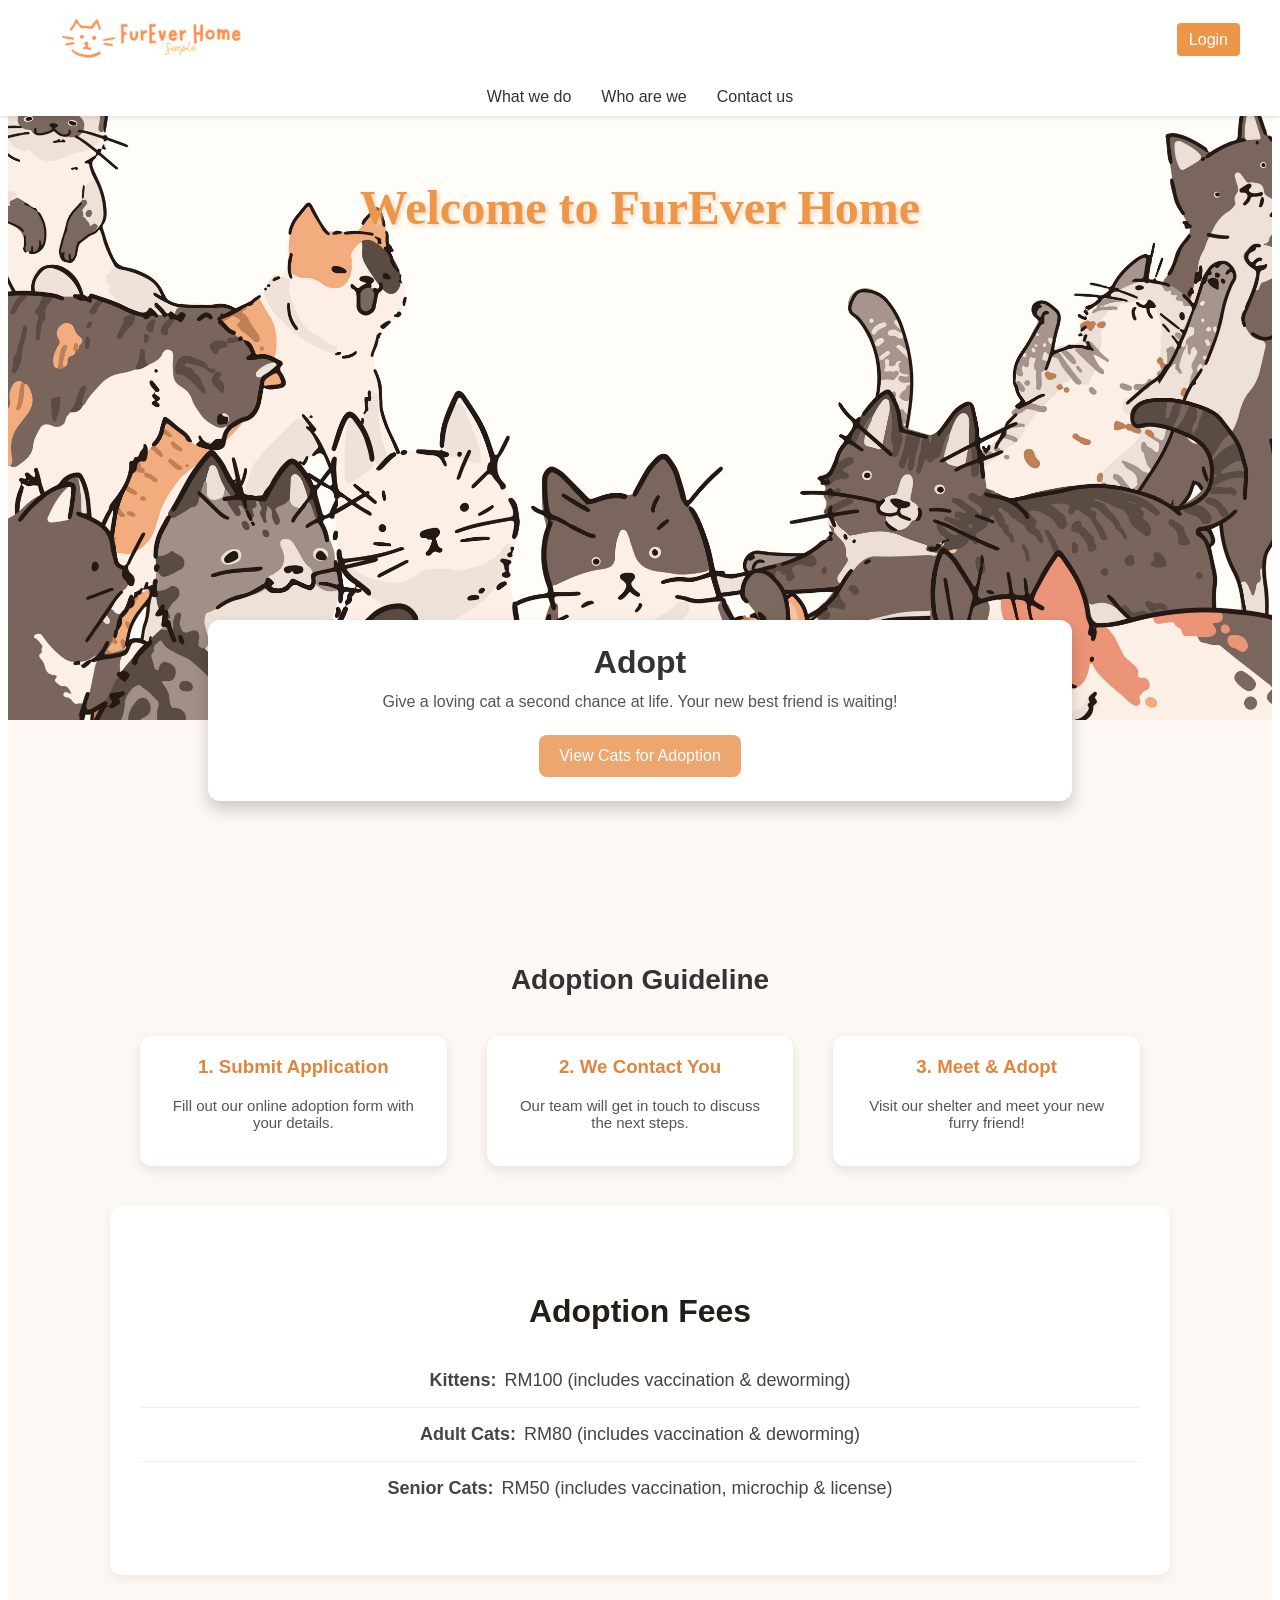
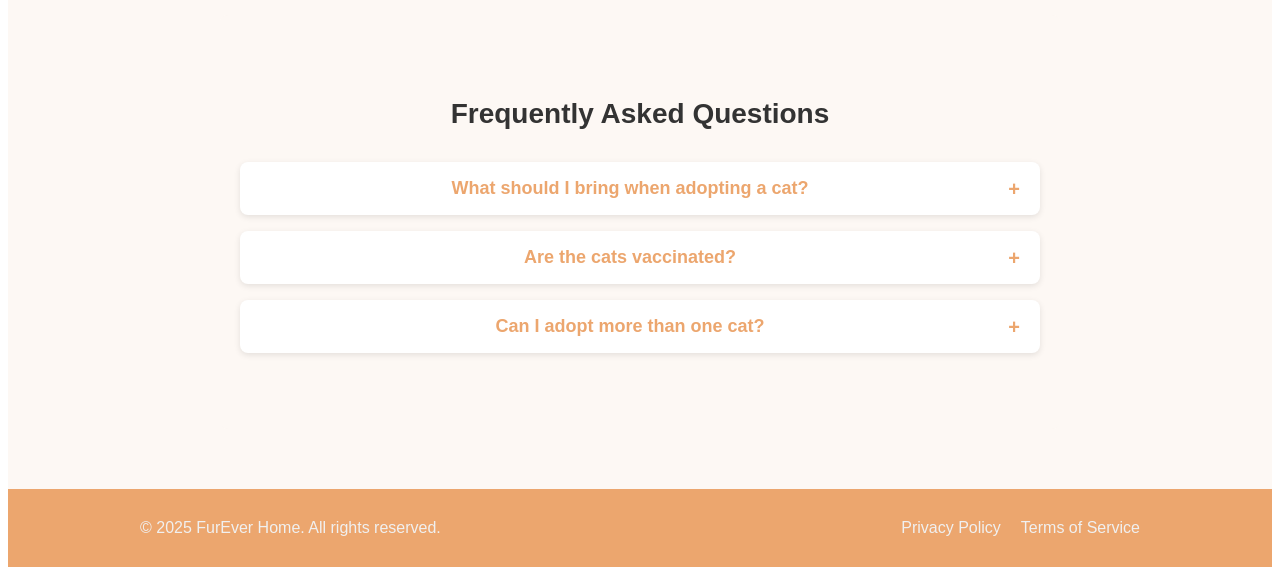
<file: index.html>
<!DOCTYPE html>
<html lang="en">
<head>
  <meta charset="UTF-8" />
  <meta name="viewport" content="width=device-width, initial-scale=1.0"/>
  <title>FurEver Home</title>
  <link rel="stylesheet" href="style.css" />

  <!--Favicon-->
  <link rel="icon" href="img/favicon.ico" type="image/x-icon" />
</head>
<body>
  <nav>
    <div class="container">
      <!-- Dynamic logo link -->
      <a href="index.html" class="brand">
        <img src="img/fureverhomeLogo.png" alt="FureverHome Logo">
      </a>
      <ul class="nav-links">
        <li><a href="login.php" class="btn-adopt">Login</a></li>
      </ul>
      <div class="menu-toggle" id="menu-toggle">☰</div>
    </div>

    

    <!-- Bottom Centered Navigation -->
    <div class="bottom-nav">
      <ul class="centered-links">
        <li><a href="what_We_do.html">What we do</a></li>
        <li><a href="who_we_are.html">Who are we</a></li>
        <li><a href="contact_us.html">Contact us</a></li>
      </ul>
    </div>
  </nav>

  <section id="dashboard">
  <div class="side-menu" id="side-menu">
  <ul>
    <li><a href="login.php" class="btn-adopt">Login</a></li>
    <li><a href="register.php" class="btn-adopt">Sign Up</a></li> 
    <li><a href="cat_list_guest.php" class="btn-adopt">Cat List</a></li> 
    <li><a href="index.html" class="btn-adopt">Home</a></li> 

  </ul>
  </div>
  </section>

<section>
  <main>
     
    <div class="hero-section">
      <img src="img/banner.jpg" alt="Cute cats for adoption" class="hero-image" />
      <h1 class="hero-text">Welcome to FurEver Home</h1>
    </div>

    <!-- Floating Card Section -->
    <div class="wrap-adopt">
      <div class="adopt-box">
        <h2>Adopt</h2>
        <p>Give a loving cat a second chance at life. Your new best friend is waiting!</p>
        <a href="cat_list_guest.php" class="adopt-btn">View Cats for Adoption</a>
      </div>
    
    <section class="adoption-steps">
    <h2>Adoption Guideline</h2>
    <div class="steps-container">
      <div class="step">
        <h3>1. Submit Application</h3>
        <p>Fill out our online adoption form with your details.</p>
      </div>
      <div class="step">
        <h3>2. We Contact You</h3>
        <p>Our team will get in touch to discuss the next steps.</p>
      </div>
      <div class="step">
        <h3>3. Meet & Adopt</h3>
        <p>Visit our shelter and meet your new furry friend!</p>
      </div>
    </div>   
    
    <section class="adoption-fees">
      <h2>Adoption Fees</h2>
      <ul>
        <li><strong>Kittens:</strong> RM100 (includes vaccination & deworming)</li>
        <li><strong>Adult Cats:</strong> RM80 (includes vaccination & deworming)</li>
        <li><strong>Senior Cats:</strong> RM50 (includes vaccination, microchip & license)</li>
      </ul>
    </section>

    <section class="adoption-faqs">
        <h2>Frequently Asked Questions</h2>

        <details>
          <summary>What should I bring when adopting a cat?</summary>
          <p>You’ll need to bring your identification and payment. We also recommend bringing a carrier or leash.</p>
        </details>

      <details>
        <summary>Are the cats vaccinated?</summary>
        <p>Yes. All cats are vaccinated, dewormed, and medically checked before adoption.</p>
      </details>

      <details>
        <summary>Can I adopt more than one cat?</summary>
        <p>Yes, depending on availability and your home readiness assessment.</p>
      </details>
    </section>
  </main>
</section>
<footer class="site-footer">
  <div class="footer-container">
    <div class="footer-left">
      <p>&copy; 2025 FurEver Home. All rights reserved.</p>
    </div>
    <div class="footer-right">
      <a href="#">Privacy Policy</a>
      <a href="#">Terms of Service</a>
      
    </div>
    </div>
  </div>
   
</footer>

<script src="menu.js"></script>
</body>
</html>
</file>
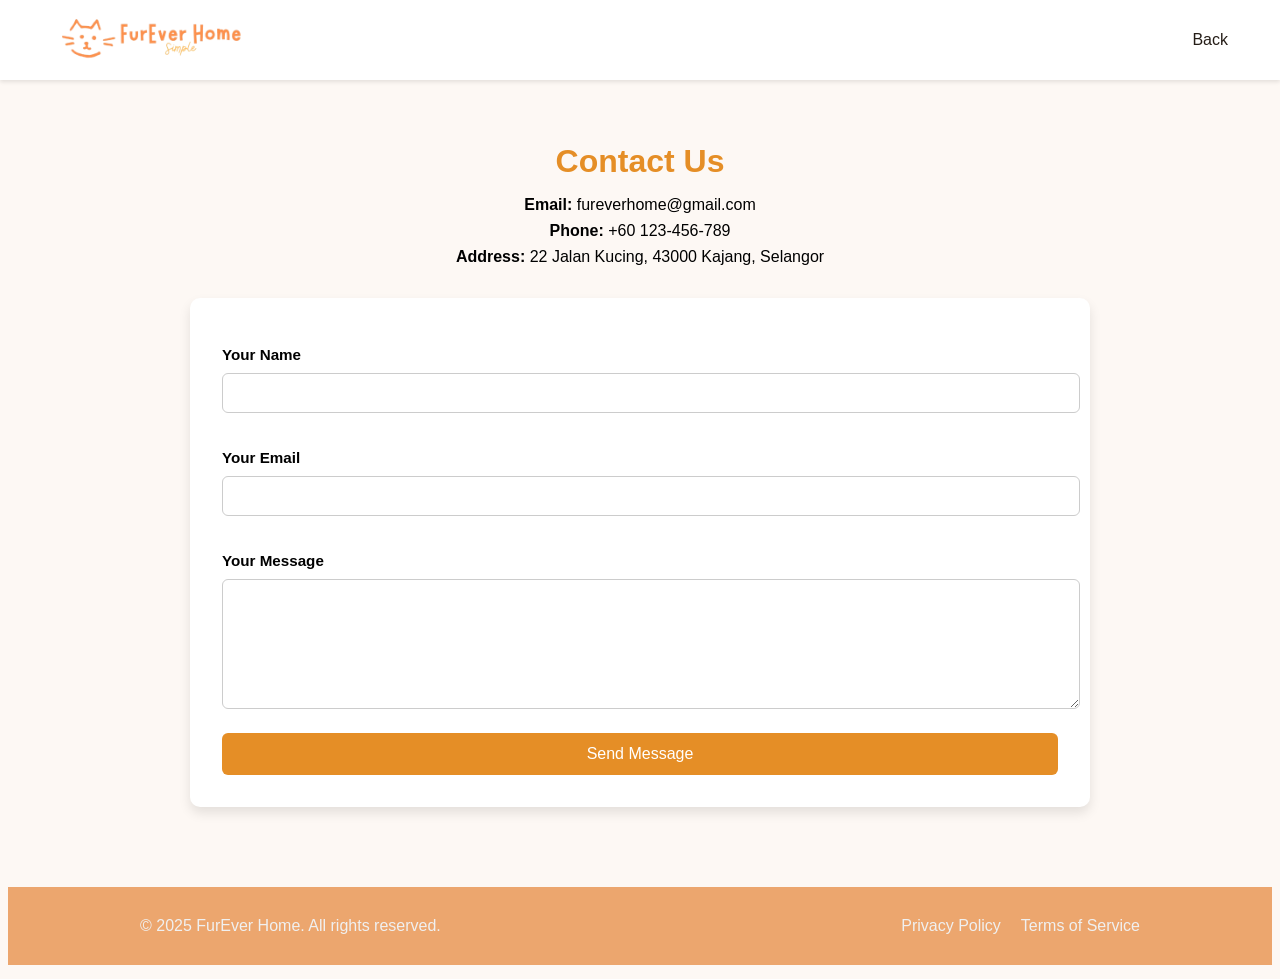
<file: contact_us.html>
<!DOCTYPE html>
<html lang="en">
<head>
  <meta charset="UTF-8" />
  <meta name="viewport" content="width=device-width, initial-scale=1.0"/>
  <title>Contact Us | FurEver Home</title>
  <link rel="stylesheet" href="style.css" />
    <link rel="icon" href="img/favicon.ico" type="image/x-icon" />
  <style>
    body {
      padding-top: 50px;
      background-color: #fdf8f4;
    }
    main {
      max-width: 900px;
      margin: 2rem auto;
      padding: 2rem 1rem;
    }

    h1 {
      text-align: center;
      color: #e58e26;
      margin-bottom: 1rem;
    }

    .contact-info {
      margin-bottom: 2rem;
      text-align: center;
    }

    .contact-info p {
      margin: 0.5rem 0;
    }

    form {
      background: #fff;
      padding: 2rem;
      border-radius: 10px;
      box-shadow: 0 6px 12px rgba(0, 0, 0, 0.1);
    }

    label {
      display: block;
      margin-top: 1rem;
      font-weight: bold;
    }

    input, textarea {
      width: 100%;
      padding: 10px;
      margin-top: 6px;
      border: 1px solid #ccc;
      border-radius: 6px;
      font-size: 1rem;
    }

    button {
      margin-top: 1.5rem;
      background-color: #e58e26;
      color: white;
      border: none;
      padding: 12px 24px;
      font-size: 1rem;
      border-radius: 6px;
      cursor: pointer;
    }

    button:hover {
      background-color: #cf7200;
    }

    footer {
      background-color: #333;
      color: #f1f1f1;
      text-align: center;
      padding: 1rem;
      margin-top: 3rem;
    }
  </style>
</head>
<body>

  <nav>
    <div class="container">
      <a href="javascript:history.back()" class="brand">
                <img src="img/fureverhomeLogo.png" alt="Simple Logo" >
      </a>
      <ul class="nav-links">
        <li><a href="javascript:history.back()">Back</a></li>

      </ul>
      <div class="menu-toggle" id="menu-toggle"><a class="back" href="javascript:history.back()">Back</a></div>
    </div>
  </nav>

  <main>
    <h1>Contact Us</h1>

    <div class="contact-info">
      <p><strong>Email:</strong> fureverhome@gmail.com</p>
      <p><strong>Phone:</strong> +60 123-456-789</p>
      <p><strong>Address:</strong> 22 Jalan Kucing, 43000 Kajang, Selangor</p>
    </div>

    <form action="mailto:fureverhome@gmail.com" method="POST" enctype="text/plain">
      <label for="name">Your Name</label>
      <input type="text" id="name" name="name" required>

      <label for="email">Your Email</label>
      <input type="email" id="email" name="email" required>

      <label for="message">Your Message</label>
      <textarea id="message" name="message" rows="6" required></textarea>

      <button type="submit">Send Message</button>
    </form>
  </main>

  <footer class="site-footer">
    <div class="footer-container">
      <div class="footer-left">
        <p>&copy; 2025 FurEver Home. All rights reserved.</p>
      </div>
      <div class="footer-right">
        <a href="#">Privacy Policy</a>
        <a href="#">Terms of Service</a>
        
      </div>
    </div>
  </footer>

</body>
</html>
</file>
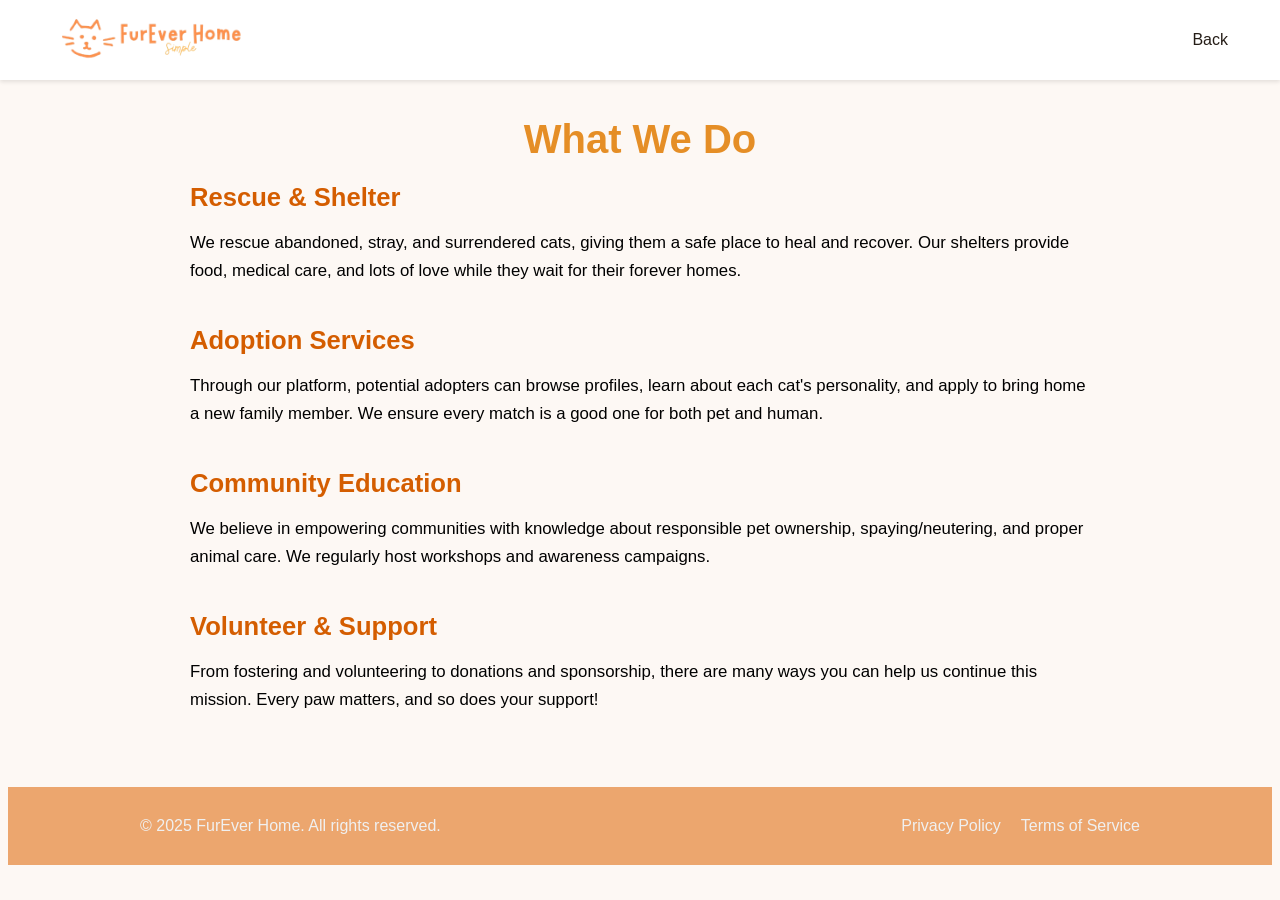
<file: what_We_do.html>
<!DOCTYPE html>
<html lang="en">
<head>
  <meta charset="UTF-8" />
  <meta name="viewport" content="width=device-width, initial-scale=1.0"/>
  <title>What We Do | FurEver Home</title>
  <link rel="stylesheet" href="style.css" />
    <link rel="icon" href="img/favicon.ico" type="image/x-icon" />
  <style>
    body {
      padding-top: 50px;
      background-color: #fdf8f4;
    }
    

    main {
      padding: 2rem 1rem;
      max-width: 900px;
      margin: auto;
    }

    h1 {
      color: #e58e26;
      text-align: center;
      font-size: 2.5rem;
      margin-bottom: 1rem;
    }

    .section {
      margin-bottom: 2.5rem;
    }

    .section h2 {
      color: #d45d00;
      font-size: 1.6rem;
      margin-bottom: 0.5rem;
    }

    .section p {
      font-size: 1.05rem;
      line-height: 1.7;
    }

  
  </style>
</head>
<body>

  <nav>
    <div class="container">
      <a href="javascript:history.back()" class="brand">
                <img src="img/fureverhomeLogo.png" alt="Simple Logo" >
      </a>
      <ul class="nav-links">
        <li><a href="javascript:history.back()">Back</a></li>

       
      </ul>
      <div class="menu-toggle" id="menu-toggle"><a class="back" href="javascript:history.back()">Back</a></div>
    </div>
  </nav>

  <main>
    <h1>What We Do</h1>

    <div class="section">
      <h2>Rescue & Shelter</h2>
      <p>
        We rescue abandoned, stray, and surrendered cats, giving them a safe place to heal and recover. 
        Our shelters provide food, medical care, and lots of love while they wait for their forever homes.
      </p>
    </div>

    <div class="section">
      <h2>Adoption Services</h2>
      <p>
        Through our platform, potential adopters can browse profiles, learn about each cat's personality, 
        and apply to bring home a new family member. We ensure every match is a good one for both pet and human.
      </p>
    </div>

    <div class="section">
      <h2>Community Education</h2>
      <p>
        We believe in empowering communities with knowledge about responsible pet ownership, 
        spaying/neutering, and proper animal care. We regularly host workshops and awareness campaigns.
      </p>
    </div>

    <div class="section">
      <h2>Volunteer & Support</h2>
      <p>
        From fostering and volunteering to donations and sponsorship, there are many ways 
        you can help us continue this mission. Every paw matters, and so does your support!
      </p>
    </div>
  </main>

  <footer class="site-footer">
  <div class="footer-container">
    <div class="footer-left">
      <p>&copy; 2025 FurEver Home. All rights reserved.</p>
    </div>
    <div class="footer-right">
      <a href="#">Privacy Policy</a>
      <a href="#">Terms of Service</a>
      
    </div>
  </div>
</footer>

</body>
</html>
</file>
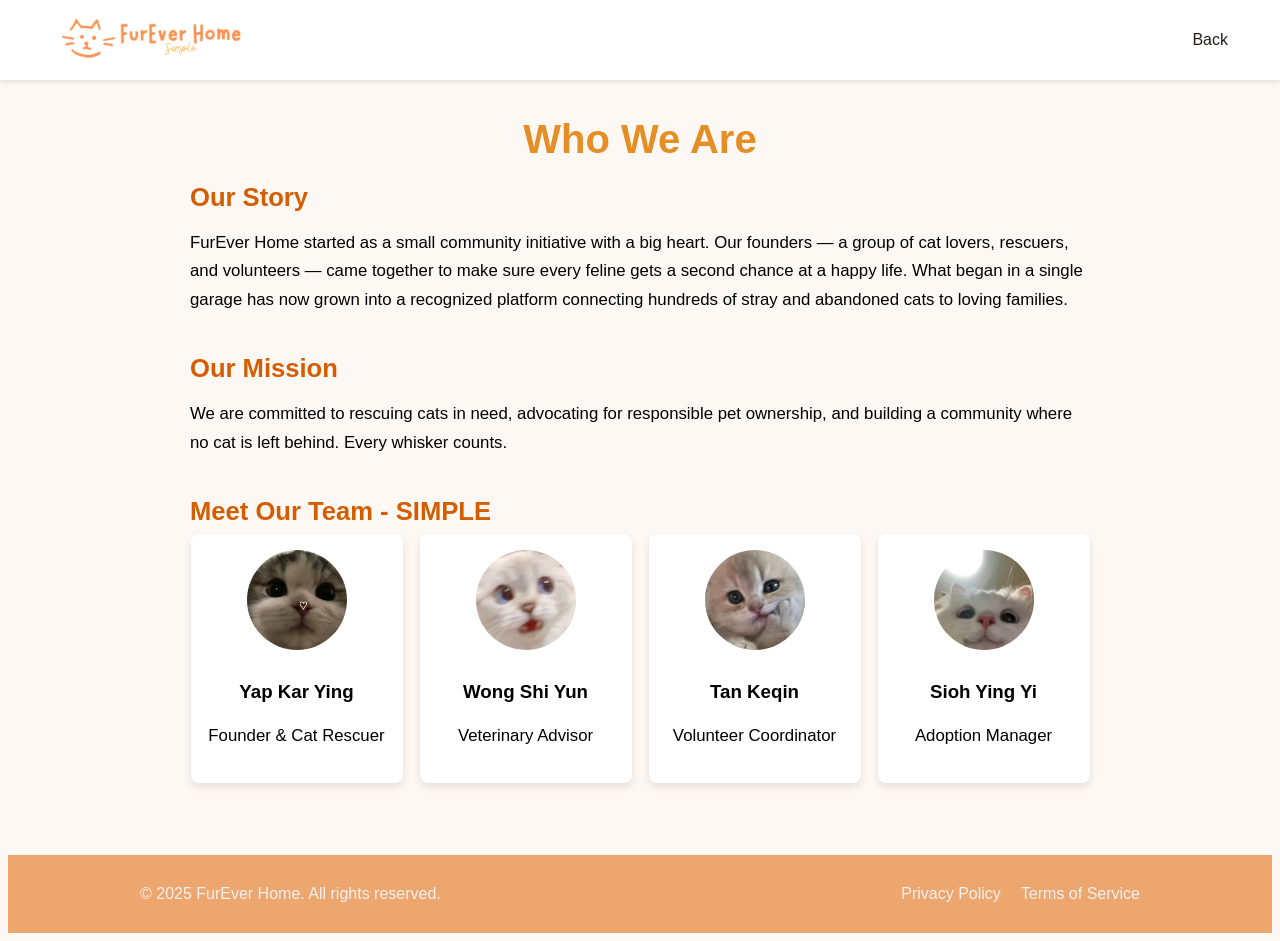
<file: who_we_are.html>
<!DOCTYPE html>
<html lang="en">
<head>
  <meta charset="UTF-8" />
  <meta name="viewport" content="width=device-width, initial-scale=1.0"/>
  <title>Who We Are | FurEver Home</title>
  <link rel="stylesheet" href="style.css" />
    <link rel="icon" href="img/favicon.ico" type="image/x-icon" />
  <style>
    body {
      padding-top: 50px;
      background-color: #fdf8f4;
    }
    main {
      padding: 2rem 1rem;
      max-width: 900px;
      margin: auto;
    }

    h1 {
      color: #e58e26;
      text-align: center;
      font-size: 2.5rem;
      margin-bottom: 1rem;
    }

    .section {
      margin-bottom: 2.5rem;
    }

    .section h2 {
      color: #d45d00;
      font-size: 1.6rem;
      margin-bottom: 0.5rem;
    }

    .section p {
      font-size: 1.05rem;
      line-height: 1.7;
    }

    .team {
        display: grid;
        grid-template-columns: repeat(4, 1fr); /* 4 equal-width columns */
        gap: 1rem;
        max-width: 1200px;
        margin: 0 auto; /* center the whole grid */
        justify-items: center; /* center items in each cell */
    }
    

    .team-member {
      background: #fff;
      border-radius: 8px;
      box-shadow: 0 4px 8px rgba(0,0,0,0.1);
      padding: 1rem;
      text-align: center;
      width: 180px;
    }

    .team-member img {
      width: 100px;
      height: 100px;
      border-radius: 50%;
      object-fit: cover;
      margin-bottom: 0.5rem;
    }

    /* --- Responsive Breakpoints --- */
    @media (max-width: 992px) {
    .team {
        grid-template-columns: repeat(2, 1fr); /* 2 per row on tablets */
    }
    }

    @media (max-width: 600px) {
    .team {
        grid-template-columns: 1fr; /* 1 per row on mobile */
    }
    }

  </style>
</head>
<body>

  <nav>
    <div class="container">
      <a href="javascript:history.back()" class="brand">
                <img src="img/fureverhomeLogo.png" alt="Simple Logo" >
      </a>
      <ul class="nav-links">
        <li><a href="javascript:history.back()">Back</a></li>
      </ul>
      <div class="menu-toggle" id="menu-toggle"><a class="back" href="javascript:history.back()">Back</a></div>
    </div>
  </nav>

  

  <main>
    <h1>Who We Are</h1>

    <div class="section">
      <h2>Our Story</h2>
      <p>
        FurEver Home started as a small community initiative with a big heart. 
        Our founders — a group of cat lovers, rescuers, and volunteers — came together to make sure 
        every feline gets a second chance at a happy life. What began in a single garage 
        has now grown into a recognized platform connecting hundreds of stray and abandoned cats 
        to loving families.
      </p>
    </div>

    <div class="section">
      <h2>Our Mission</h2>
      <p>
        We are committed to rescuing cats in need, advocating for responsible pet ownership, 
        and building a community where no cat is left behind. Every whisker counts.
      </p>
    </div>

    <div class="section">
      <h2>Meet Our Team - SIMPLE</h2>
      <div class="team">
        <div class="team-member">
          <img src="img/member1.jpg" alt="Team Member">
          <h3>Yap Kar Ying</h3>
          <p>Founder & Cat Rescuer</p>
        </div>
        <div class="team-member">
          <img src="img/member2.jpeg" alt="Team Member">
          <h3>Wong Shi Yun</h3>
          <p>Veterinary Advisor</p>
        </div>
        <div class="team-member">
          <img src="img/kq.jpg" alt="Team Member">
          <h3>Tan Keqin</h3>
          <p>Volunteer Coordinator</p>
        </div>
        <div class="team-member">
          <img src="img/member4.png" alt="Team Member">
          <h3>Sioh Ying Yi</h3>
          <p>Adoption Manager</p>
        </div>
      </div>
    </div>
  </main>

  <footer class="site-footer">
    <div class="footer-container">
      <div class="footer-left">
        <p>&copy; 2025 FurEver Home. All rights reserved.</p>
      </div>
      <div class="footer-right">
        <a href="#">Privacy Policy</a>
        <a href="#">Terms of Service</a>
        
      </div>
    </div>
  </footer>

</body>
</html>
</file>
<file: style.css>
body{
  font-family: 'Segoe UI', sans-serif;
}

nav {
  background: #fff;
  box-shadow: 0 2px 4px rgba(0,0,0,0.1);
  position: fixed;
    top: 0;
    left: 0;
    width: 100%;
  z-index: 1000;
}

section{
  margin-top: 80px;
}

.register-form, .login-form {
  margin-top: 0;
}

nav .container {
  display: flex;
  justify-content: space-between;
  align-items: center;
  max-width: 1200px;
  margin: 0px auto;
  padding: 12px 24px;
}

/* Hamburger toggle*/
.menu-toggle {
  display: none;
  font-size: 1.5rem;
  background: none;
  border: none;
  cursor: pointer;
}

/* Brand title */
.brand {
  font-size: 1.5rem;
  font-weight: bold;
  color: #251d17;
  text-decoration: none;
}

.brand img {
  height: 50px;
}

/* Nav links, inline */
.nav-links {
  display: flex;
  gap: 20px;
  list-style: none;
  margin: 0;
  padding: 0;
}

.nav-links a {
  text-decoration: none;
  color: #251d17;
  padding: 8px 12px;
  font-weight: 500;
  transition: color 0.3s;
}

.nav-links a:hover {
  color: #ed9647;
}

/* Primary button style */
.nav-links .btn-adopt {
  background: #ed9647;
  color: #fff;
  border-radius: 4px;
  transition: background 0.3s;
  
}

.nav-links .btn-adopt:hover {
  background: #d5843e;
  color: #fff; 
}

/* Initial setup for the side menu */
.side-menu {
  position: fixed;
  top: calc(var(--navbar-height, 88px)); 
  right: -250px; 
  width: 250px;
  height: 100%;
  background-color: #fff;
  box-shadow: -2px 0 5px rgba(0, 0, 0, 0.2);
  z-index: 1000;
  transition: right 0.3s ease; 
}

#dashboard .side-menu, #index .side-menu {
  top: calc(45px + var(--navbar-height, 82px)); 
}

/* When the menu is active, slide it in */
.side-menu.open {
  right: 0;
}

/* Style for the menu items */
.side-menu ul {
  list-style: none;
  padding: 20px;
  margin: 0;
}

.side-menu ul li {
  margin-bottom: 20px;
}

.side-menu ul li a {
  text-decoration: none;
  color: #251d17;
  font-weight: 500;
  font-size: 18px;
  display: block;
}

/* Hamburger button style */
.menu-toggle {
  font-size: 2rem;
  cursor: pointer;
  padding: 10px;
}

.cat-list {
  display: grid;
  grid-template-columns: repeat(auto-fill, minmax(220px, 1fr));
  gap: 24px;
  max-width: 1200px;
  margin: 0 auto;
  padding: 24px;
}

.cat-card {
  background: #fff;
  border-radius: 8px;
  box-shadow: 0 1px 3px rgba(0,0,0,0.1);
  display: flex;
  flex-direction: column;
  overflow: hidden;
}

.cat-card img {
    max-width: 100%;
    object-fit: cover;
    border-radius: 12px;
    box-shadow: 0 4px 8px rgba(0, 0, 0, 0.2);
    margin-top: 10px;
    transition: transform 0.3s ease;
    text-align: center;
    
}

.cat-card img:hover,.cat-image:hover  {
    transform: scale(1.05);
}

.cat-card .info {
  flex: 1;
  padding: 16px;
}

.cat-card h2 {
  margin: 0 0 8px;
  font-size: 1.25rem;
  color: #251d17;
}

.cat-card p {
  margin: 4px 0;
  font-size: 0.9rem;
  color: #555;
}

.cat-card .actions {
  display: flex;
  gap: 8px;
  padding: 16px;
  border-top: 1px solid #eee;
}

.cat-card .actions a {
  flex: 1;
  text-align: center;
  padding: 8px 0px;
  border-radius: 4px;
  text-decoration: none;
  font-weight: 500;
  transition: background 0.3s;
  font-size: 14px;
}

.cat-card .actions .btn-detail {
  background: #f5f5f5;
  color: #251d17;
  
}

.cat-card .actions .btn-detail:hover {
  background: #eee;
}

.cat-card .actions .btn-adopt {
  background: #ed9647;
  color: #fff;
}

.cat-card .actions .btn-adopt:hover {
  background: #d5843e;
}

.catdetail-container {
  margin-top: 120px;
  padding: 50px;
  max-width: 800px;
  margin-left: auto;
  margin-right: auto;
  border: 1px solid #ddd;
  border-radius: 12px;
  background-color: #fff;
  box-shadow: 0 8px 16px rgba(0,0,0,0.1);
  margin-bottom: 20px;
}

.cat-image {
    max-width: 20%;
    object-fit: cover;
    border-radius: 12px;
    box-shadow: 0 4px 8px rgba(0, 0, 0, 0.2);
    margin-top: 10px;
    transition: transform 0.3s ease;
}

.cat-image:hover {
  transform: scale(1.05);
}

.catdetail-container h2 {
  font-size: 2rem;
  color: #251d17;
  margin-bottom: 16px;
}

.catdetail-container p {
  font-size: 1rem;
  color: #555;
  line-height: 1.5;
}

.catdetail-container strong {
  color: #ed9647;
}


body.account-login {
  background: #f9f9f9;
  font-family: 'Helvetica Neue', Arial, sans-serif;
  color: #251d17;
}

.account-container {
  max-width: 380px;
  margin: 150px auto 90px;
  background: #fff;
  padding: 32px;
  box-shadow: 0 2px 6px rgba(0,0,0,0.1);
  border-radius: 8px;
}

.login-form h1, .register-form h1 {
  margin: 0 0 8px;
  font-weight: 400;
  font-style: bold;

}

/* 3. Forms */
form {
  display: flex;
  flex-direction: column;
}
label {
  margin-bottom: 4px;
  font-weight: 500;
  font-size: 0.95rem;
}
input {
  margin-bottom: 20px;
  padding: 10px 12px;
  border: 1px solid #ddd;
  border-radius: 4px;
  font-size: 1rem;
}

/* 4. Buttons & links */
.btn {
  background: #ed9647;
  color: #fff;
  border: none;
  border-radius: 4px;
  padding: 12px 0;
  font-size: 1rem;
  cursor: pointer;
  text-align: center;
  text-decoration: none;
  margin-bottom: 12px;
  transition: background 0.3s;
}
.btn:hover {
  background: #d5843e;
}
.btn.cancel {
  background: transparent;
  color: #251d17;
  border: 1px solid #ddd;
}
.btn.cancel:hover {
  background: #f5f5f5;
}

/* 5. Utility links */
.forgot-password {
  text-align: right;
  margin-top: 5px;
  margin-bottom: 10px;
}

.cancel,.create-account {
  text-align: center;
}

.forgot-password a,
.create-account a, 
.cancel a {
  color: #251d17;
  text-decoration: none;
  font-weight: 500;
  
}
.forgot-password a:hover,
.create-account a:hover,
 .cancel a:hover{
  text-decoration: underline;
}
.create-account {
  text-align: center;
  margin-top: 12px;
}

/*dashboard menu*/
/* Bottom Nav: centered links below */
.bottom-nav {
  margin-top: 8px;
  padding-bottom: 10px;

}

.centered-links {
  list-style: none;
  display: flex;
  justify-content: center;
  gap: 30px;
  margin: 0;
  padding: 0;
}

.centered-links li a {
  text-decoration: none;
  color: #333;
  font-weight: 500;
  transition: color 0.3s;
}

.centered-links li a:hover {
  color: #ed9647;
}

.hero-section {
  background-color: #fdf8f4;
  position: relative;
  width: 100%;
  height: 50vw; /* Adjust height as needed */
  overflow: hidden;
  /*margin-top: 2px;*/
  z-index: 0;
}

.hero-image {
  position: relative;
  width: 100%;
  height: 100%;
  object-fit: cover; /* This keeps the image full-size without stretching */
  display: block;
  z-index: 0;
}

.hero-text {
  font-family: 'Comic Sans MS', 'Chalkboard SE', 'Patrick Hand', cursive;
  position: absolute;
  top: 100px; /* Distance from top */
  left: 50%;
  transform: translateX(-50%);
  color: #ed9647;
  font-size: 48px;
  font-weight: bold;
  text-shadow: 2px 2px 4px rgba(240, 208, 179, 0.904);
  margin: 0;
  text-align: center;
}

/* Floating Box */
.wrap-adopt {
  background-color: #fdf8f4;
}

.adopt-box {
  background-color: #ffffff;
  box-shadow: 0 8px 16px rgba(0,0,0,0.2);
  width: 80%;
  max-width: 800px;
  margin: -100px auto 40px auto; /* Pulls box up over image */
  padding: 24px 32px;
  text-align: center;
  border-radius: 12px;
  position: relative;
  z-index: 1;
}

.adopt-box h2 {
  margin: 0;
  font-size: 32px;
  color: #333;
}

.adopt-box p {
  margin: 12px 0 24px;
  color: #555;
  font-size: 16px;
}

.adopt-btn {
  display: inline-block;
  background-color: rgb(236, 166, 110);
  color: #fff;
  padding: 12px 20px;
  text-decoration: none;
  border-radius: 8px;
  font-weight: 500;
  transition: background-color 0.3s ease;
}

.adopt-btn:hover {
  background-color: rgb(177, 124, 82);
}

/*adoption guideline*/
.adoption-steps {
  background-color: #fdf8f4;
  padding: 60px 20px;
  text-align: center;
}

.adoption-steps h2 {
  font-size: 28px;
  margin-bottom: 40px;
  color: #333;
}

.steps-container {
  display: flex;
  flex-direction: row;
  justify-content: center;
  gap: 40px;
  flex-wrap: wrap;
  max-width: 1000px;
  margin: auto;
}

.step {
  background-color: #fff;
  padding: 20px 24px;
  border-radius: 12px;
  box-shadow: 0 4px 12px rgba(0,0,0,0.1);
  max-width: 280px;
  flex: 1;
  transition: transform 0.3s ease, box-shadow 0.3s ease;
}

.step:hover {
  transform: translateY(-8px);
  box-shadow: 0 8px 20px rgba(0, 0, 0, 0.15);
}

.step h3 {
  margin-top: 0;
  color: rgb(223, 133, 60);
}

.step p {
  color: #555;
  font-size: 15px;
}

/*adoption fees*/
.adoption-fees {
  background-color: #fff;
  padding: 60px 30px;
  max-width: 1000px;
  margin: 40px auto;
  text-align: center;
  border-radius: 12px;
  box-shadow: 0 4px 12px rgba(0, 0, 0, 0.06);

}

.adoption-fees h2 {
  font-size: 32px;
  font-weight: 600;
  margin-bottom: 24px;
  color: #251d17;
}

.adoption-fees ul {
  list-style-type: none;
  padding: 0;
  margin: 0;
}

.adoption-fees li {
  font-size: 18px;
  padding: 16px 0;
  border-bottom: 1px solid #eee;
  color: #444;
  display: flex;
  justify-content: center;
  align-items: center;
  gap: 8px;
}


.adoption-fees li:last-child {
  border-bottom: none;
}

/*adoption faqs*/
.adoption-faqs {
  background-color: #fdf8f4;
  padding: 60px 20px;
  max-width: 800px;
  margin: auto;
  border-radius: 8px;
}

.adoption-faqs h2 {
  font-size: 28px;
  margin-bottom: 32px;
  text-align: center;
  color: #333;
}

details {
  margin-bottom: 16px;
  padding: 16px 20px;
  background: #fff;
  border-radius: 8px;
  box-shadow: 0 2px 6px rgba(0,0,0,0.1);
  position: relative;
  transition: box-shadow 0.3s ease;
}

summary {
  font-size: 18px;
  font-weight: 600;
  color: rgb(236, 166, 110);
  cursor: pointer;
  list-style: none;
  padding-right: 20px;
  position: relative;
}

/* Remove default triangle */
summary::-webkit-details-marker {
  display: none;
}
summary::marker {
  display: none;
}

/* Plus/Minus Icon */
summary::after {
  content: "+";
  position: absolute;
  right: 0;
  top: 0;
  font-size: 20px;
  color: rgb(236, 166, 110);
}

/* When open, change to minus */
details[open] summary::after {
  content: "−";
}

details p {
  margin: 8px 0 0;
  color: #555;
  font-size: 15px;
  padding: 0; 
}

/*footer*/
.site-footer {
  background-color: rgb(236, 166, 110);
  color: #f0f0f0;
  padding: 30px 20px;
  font-size: 14px bold;
}

.footer-container {
  max-width: 1000px;
  margin: auto;
  display: flex;
  justify-content: space-between;
  flex-wrap: wrap;
  align-items: center;
}

.footer-left p {
  margin: 0;
}

.footer-right {
  display: flex;
  gap: 20px;
  flex-wrap: wrap;
}

.footer-right a {
  color: #f0f0f0;
  text-decoration: none;
  transition: color 0.3s;
}

.footer-right a:hover {
  color: #007bff;
}

/*adoptform*/
.adoptform-container {
    max-width: 1000px; 
    margin: 120px auto;
    background: #fff;
    padding: 4px 40px 40px;  
    box-shadow: 0 2px 6px rgba(0,0,0,0.1);
    border-radius: 8px;
    align-items: flex-start;
}

.form-group {
    display: flex;
    flex-direction: column;  
    margin-bottom: 16px;  
    text-align: left;
    flex: 1;
}

.form-group label {
    font-weight: bold;
    margin-bottom: 6px;  
    font-size: 16px;
}

.form-group input,
.form-group select,
.form-group textarea {
    padding: 10px;
    font-size: 16px;
    border: 1px solid #ddd;
    border-radius: 4px;
    width: 100%;  
}

.form-row {
    display: flex;
    justify-content: space-between;
    margin-left: 0;
    gap: 50px;
}

.radio-group-centered {
  display: flex;
  flex-direction: column;
  align-items: flex-start;     
}

.radio-option {
  display: flex;
  align-items: center;
  font-size: 16px;
  color: #000;
}

.radio-option input[type="radio"] {
  margin-right: 8px;
}


/*user dashboard profile*/
.userbar-container {
  background-color: #fdf8f4;
  margin-top: 100px;
  display: flex;
  align-items: center;
  justify-content: space-between;
  padding: 3rem 2rem 2rem 2rem;
  
  width: auto;
  border-bottom: 1px solid #ccc;
}

.userbar-left {
  display: flex;
  align-items: center;
}

.userbar-avatar {
  width: 50px;
  height: 50px;
  border-radius: 50%;
  object-fit: cover;
  margin-right: 1rem;
}

.userbar-greeting {
  font-size: 1.2rem;
  font-weight: 500;
}

.userbar-edit-button {
  padding: 0.5rem 1rem;
  font-size: 1rem;
  border: none;
  border-radius: 4px;
  background-color: rgb(236, 166, 110);
  color: white;
  cursor: pointer;
  text-decoration: none;
}

.userbar-edit-button:hover {
  background-color: rgb(197, 134, 82);
}

/* === Dashboard Cards Section === */

.dashboard {
  background-color: #fdf8f4;
  display: flex;
  justify-content: space-between;
  gap: 2rem;
  flex-wrap: wrap;
}

/* Shared card style */
.card {
  flex: 1 1 45%;
  background-color: #ffffff;
  border: 1px solid #ddd;
  border-radius: 8px;
  padding: 1.5rem;
  box-shadow: 0 2px 4px rgba(0, 0, 0, 0.05);
  margin-bottom: 20px;
}

/* History items */
.history-card {
  flex: 1 1 45%;
  background-color: #ffffff;
  border: 1px solid #ddd;
  border-radius: 8px;
  padding: 1.5rem;
  box-shadow: 0 2px 4px rgba(0, 0, 0, 0.05);
  margin: 20px 60px 30px 60px;
}

.history-item {
  border-top: 1px solid #eee;
  padding: 1rem 0;
  display: flex;
  flex-direction: column;
  gap: 0.5rem;

}

/* Info section with paragraph + button */
.history-info {
  display: flex;
  justify-content: space-between;
  align-items: center;
}

/* Feedback button */
.toggle-feedback {
  background-color: #ffd24a;
  color: #000;
  border: none;
  border-radius: 4px;
  padding: 0.4rem 0.8rem;
  cursor: pointer;
  font-size: 0.9rem;
}

.toggle-feedback:hover {
  background-color: #e0a800;
}

.feedback-form {
  display: none;
  flex-direction: column;
  background-color: #ffffff;
  padding: 1.5rem;
  margin-top: 1rem;
  border-radius: 12px;
  box-shadow: 0 4px 20px rgba(0, 0, 0, 0.06);
  border-left: 5px solid #ffc107;
  transition: all 0.3s ease-in-out;
  max-width: 100%;         
  box-sizing: border-box;  
}

.feedback-form label {
  font-weight: 600;
  color: #333;
  margin-bottom: 0.5rem;
}

.feedback-form textarea {
  width: 100%;
  padding: 0.75rem 1rem;
  font-size: 1rem;
  border-radius: 8px;
  border: 1px solid #ccc;
  background-color: #f9f9f9;
  resize: vertical;
  margin-bottom: 1rem;
  transition: border-color 0.3s;
  max-width: 100%;          
  box-sizing: border-box;   
}

.feedback-form textarea:focus {
  outline: none;
  border-color: #ffc107;
  background-color: #fff;
}

.feedback-form button[type="submit"] {
  align-self: flex-start;
  padding: 0.6rem 1.4rem;
  background-color: #ffc107;
  color: white;
  border: none;
  border-radius: 8px;
  font-size: 1rem;
  cursor: pointer;
  font-weight: 500;
  transition: background-color 0.3s ease;
}

.feedback-form button[type="submit"]:hover {
  background-color: rgb(236, 166, 110);
}

/* Optional: style the toggle button to match */
.toggle-feedback {
  margin-top: 1rem;
  padding: 0.6rem 1.4rem;
  background-color: rgb(236, 166, 110);
  color: white;
  border: none;
  border-radius: 8px;
  font-weight: 500;
  cursor: pointer;
  transition: background-color 0.3s ease;
}

.toggle-feedback:hover {
  background-color: #deb744;
}

/* === Profile Page Styles === */

.profile-page {
  max-width: 600px;
  margin: 10rem auto;
  padding: 2rem;
  border: 1px solid #ddd;
  border-radius: 8px;
  background-color: #fff;
  box-shadow: 0 2px 8px rgba(0,0,0,0.05);
}

.profile-page h1 {
  text-align: center;
  margin-bottom: 1.5rem;
}

.profile-form {
  display: flex;
  flex-direction: column;
  gap: 1rem;
}

/* Avatar Section */
.avatar-section {
  display: flex;
  flex-direction: column;
  align-items: center;
  gap: 0.5rem;
}

.avatar-section img {
  width: 100px;
  height: 100px;
  border-radius: 50%;
  object-fit: cover;
  border: 2px solid #ccc;
}

.avatar-section input[type="file"] {
  font-size: 0.9rem;
}

.profile-form label {
  display: flex;
  flex-direction: column;
  font-weight: 500;
}

.profile-form input {
  padding: 0.5rem;
  font-size: 1rem;
  border: 1px solid #ccc;
  border-radius: 4px;
}

.form-buttons {
  display: flex;
  justify-content: space-between;
  margin-top: 1.5rem;
}

.form-buttons button {
  padding: 0.6rem 1.2rem;
  font-size: 1rem;
  border: none;
  border-radius: 4px;
  cursor: pointer;
}

#editBtn {
  background-color: #ffc107;
  color: white;
}

#editBtn:hover {
  background-color: #ac8409;
}

#saveBtn {
  background-color: #ffc107;
  color: white;
}

#saveBtn:hover {
  background-color: #987610;
}

#saveBtn:disabled {
  background-color: #aaa;
  cursor: not-allowed;
}

/* Align Edit and Cancel buttons with Feedback */
.history-actions {
  display: flex;
  gap: 0.5rem;
}

/* Edit Button: orange like adopt */
.btn-edit {
  padding: 0.5rem 1.2rem;
  background-color: #361bac;
  color: white;
  border: none;
  border-radius: 8px;
  font-size: 0.9rem;
  cursor: pointer;
  text-decoration: none;
  transition: background-color 0.3s ease;
}

.btn-edit:hover {
  background-color: #6749e1;
}

/* Cancel Button: red */
.btn-cancel {
  padding: 0.5rem 1.2rem;
  background-color: #dc3545;
  color: white;
  border: none;
  border-radius: 8px;
  font-size: 0.9rem;
  cursor: pointer;
  text-decoration: none;
  transition: background-color 0.3s ease;
}

.btn-cancel:hover {
  background-color: #c82333;
}

.search-form {
  display: flex;
  flex-direction: row;      
  flex-wrap: nowrap;        
  align-items: baseline;
  justify-content: center;
  gap: 10px;                 
  margin: 20px auto;
  padding: 10px;
  overflow-x: auto;          
  box-sizing: border-box;
}

.search-form input,
.search-form select,
.search-form button {
  padding: 10px;
  font-size: 16px;
  border: 1px solid #ccc;
  border-radius: 6px;
  box-sizing: border-box;
  height: 42px; 
  align-items: baseline;
  width: 200px;
}

.search-form button.btn-search {
  width: 140px;
  border: none;
  cursor: pointer;
}

.search-form button.btn-search:hover {
  background-color: #b9b7b5;
}

.search-form a.btn-reset {
  font-family: Arial;
  color: #000;
  font-size: 16px;
  text-align: center;
  text-decoration: none;
  padding: 10px;
  border-radius: 6px;
  display: inline-block;
  width: 80px;
}



.back{
  text-decoration: none;
  color: #251d17;
  padding: 8px 12px;
  font-weight: 500;
  font-size: 15px;
  transition: color 0.3s ease;
}

.back a{
  text-decoration: none;
  color: #251d17;
  padding: 8px 12px;
  font-weight: 500;
  transition: color 0.3s;

}

.back:hover {
  color: #d67d28;
  cursor: pointer;
}

@media (max-width: 480px) {
  .hero-section {
    height: 70vw;
  }

  .hero-text {
    font-size: 7vw;
  }
}

@media (max-width: 600px) {
  .search-form {
    flex-direction: column;
    align-items: stretch;
  }

  .search-form input,
  .search-form select,
  .search-form .button-group {
    width: 100%;
    max-width: none;
  }

  .button-group {
    flex-direction: column;
  }

  .btn-search, .btn-reset {
    width: 100%;
  }

  .footer-container {
    flex-direction: column;
    text-align: center;
  }

  .footer-right {
    justify-content: center;
  }

  .footer-left {
    margin-bottom: 10px;
  }
}

@media (max-width: 768px) {
  .hero-section {
    height: 60vw;
    max-height: 300px;
  }

  .hero-text {
    font-size: 6vw;
    white-space: normal;
    padding: 0 10px;
  }

  .adopt-box {
    padding: 20px;
  }

  .adopt-box h2 {
    font-size: 1.5em;
  }

  .adopt-box p {
    font-size: 1em;
  }

  .adopt-btn {
    width: 90%;
    padding: 14px 0;
  }

  section{
    margin-top: 130px;
  }

  .menu-toggle {
    display: block;
  }

  .nav-links {
    display: none;
  }

  .cat-list {
    display: grid;
    grid-template-columns: repeat(2, 1fr); 
    gap: 16px; 
    max-width: 100%; 
    padding: 16px;
  }

  .cat-card {
    max-width: 80%; 
    margin: 0 auto; 
  }
}

/*responsive search and filter function*/
@media (max-width: 900px) {
  .search-form {
    flex-direction: column;
    align-items: stretch;
  }

  .search-form input,
  .search-form select,
  .search-form .button-group {
    width: 100%;
    max-width: none;
  }

  .button-group {
    flex-direction: column;
  }

  .btn-search, .btn-reset {
    width: 100%;
  }
}

@media (min-width: 769px) {
  .side-menu {
    display: none;
  }

  .nav-links {
    display: flex; 
  }

  .menu-toggle {
    display: none;
  }

    body.menu-open {
    padding-right: 0; 
  }
}
</file>
